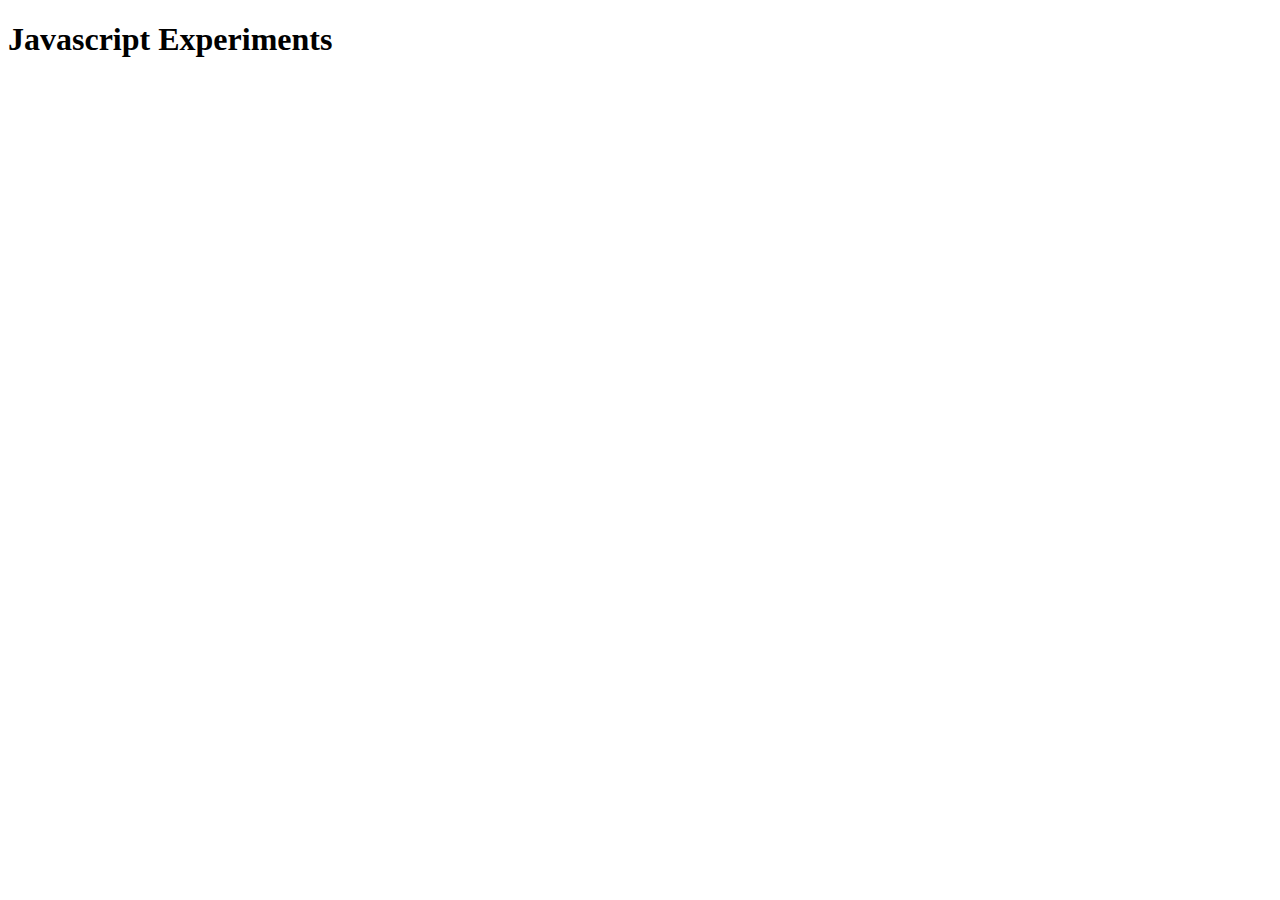
<file: JS/JS Experiments/index.html>
<!DOCTYPE html>
<html lang="en">
<head>
    <meta charset="UTF-8">
    <meta name="viewport" content="width=device-width, initial-scale=1.0">
    <title>JS Experiments</title>
</head>
<body>
    <h1>Javascript Experiments</h1>
    <script src="./experiments.js"></script>
</body>
</html>
</file>
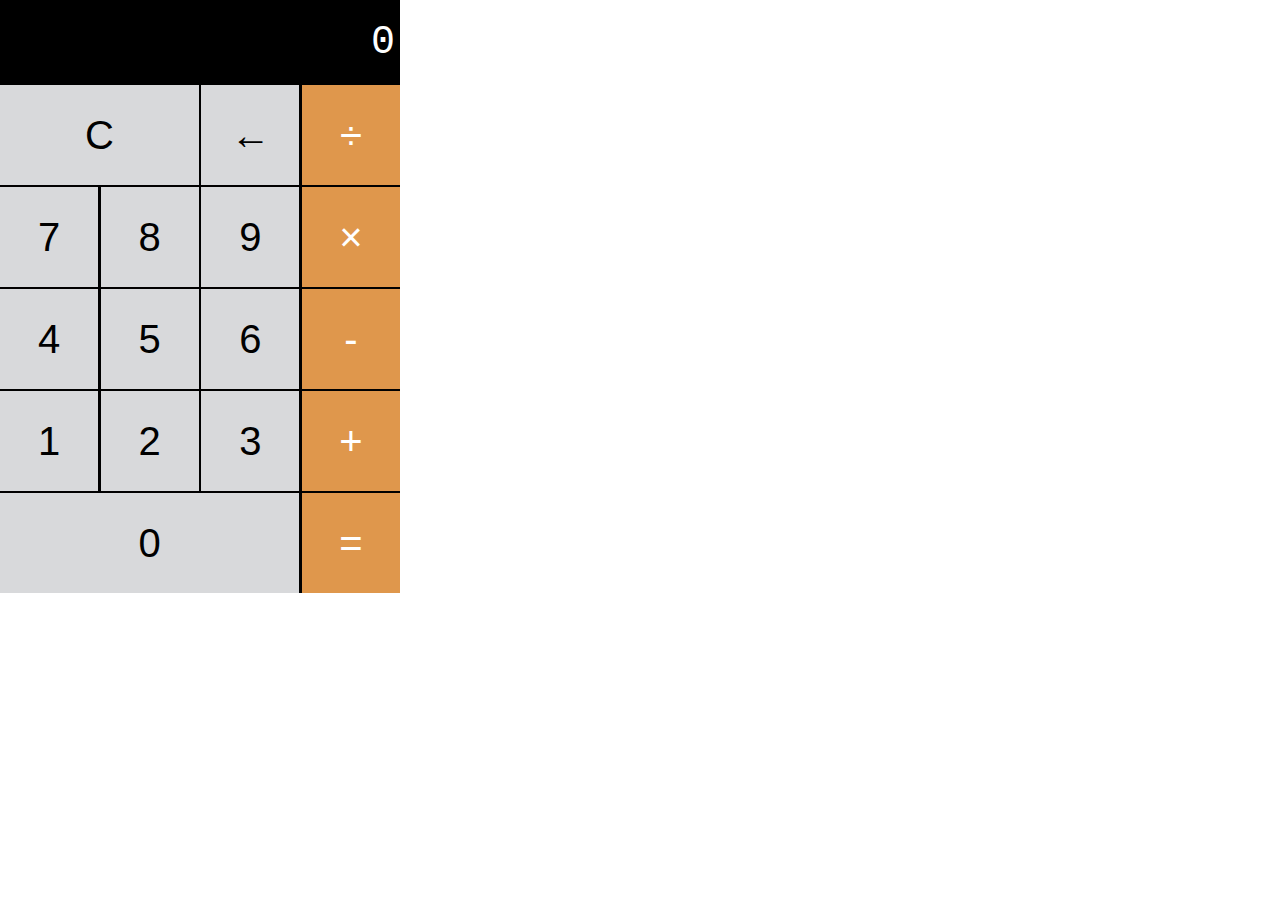
<file: JS/calculator_html_CSS/calculator.html>
<!DOCTYPE html>
<html lang="en">
<head>
    <meta charset="UTF-8">
    <title>Calculator</title>
    <link rel="stylesheet" href="css/calculator.css">
</head>
<body>
    <div class="wrapper">
        <section class="screen">
        0
        </section>
    
        <section class="calc-buttons">
            <div class="calc-button-row">
                <button class="calc-button double ">C</button>
                <button class="calc-button">&larr;</button>
                <button class="calc-button">&divide;</button>
            </div>
            <div class="calc-button-row">
                <button class="calc-button">7</button>
                <button class="calc-button">8</button>
                <button class="calc-button">9</button>
                <button class="calc-button">&times;</button>
            </div>
            <div class="calc-button-row">
                <button class="calc-button">4</button>
                <button class="calc-button">5</button>
                <button class="calc-button">6</button>
                <button class="calc-button">-</button>
            </div>
            <div class="calc-button-row">
                <button class="calc-button">1</button>
                <button class="calc-button">2</button>
                <button class="calc-button">3</button>
                <button class="calc-button">&plus;</button>
            </div>
            <div class="calc-button-row">
                <button class="calc-button triple">0</button>
                <button class="calc-button">&equals;</button>
            </div>
        </section>
    </div>
    <script src="./js/calculator.js"></script>
</body>
</html>
</file>
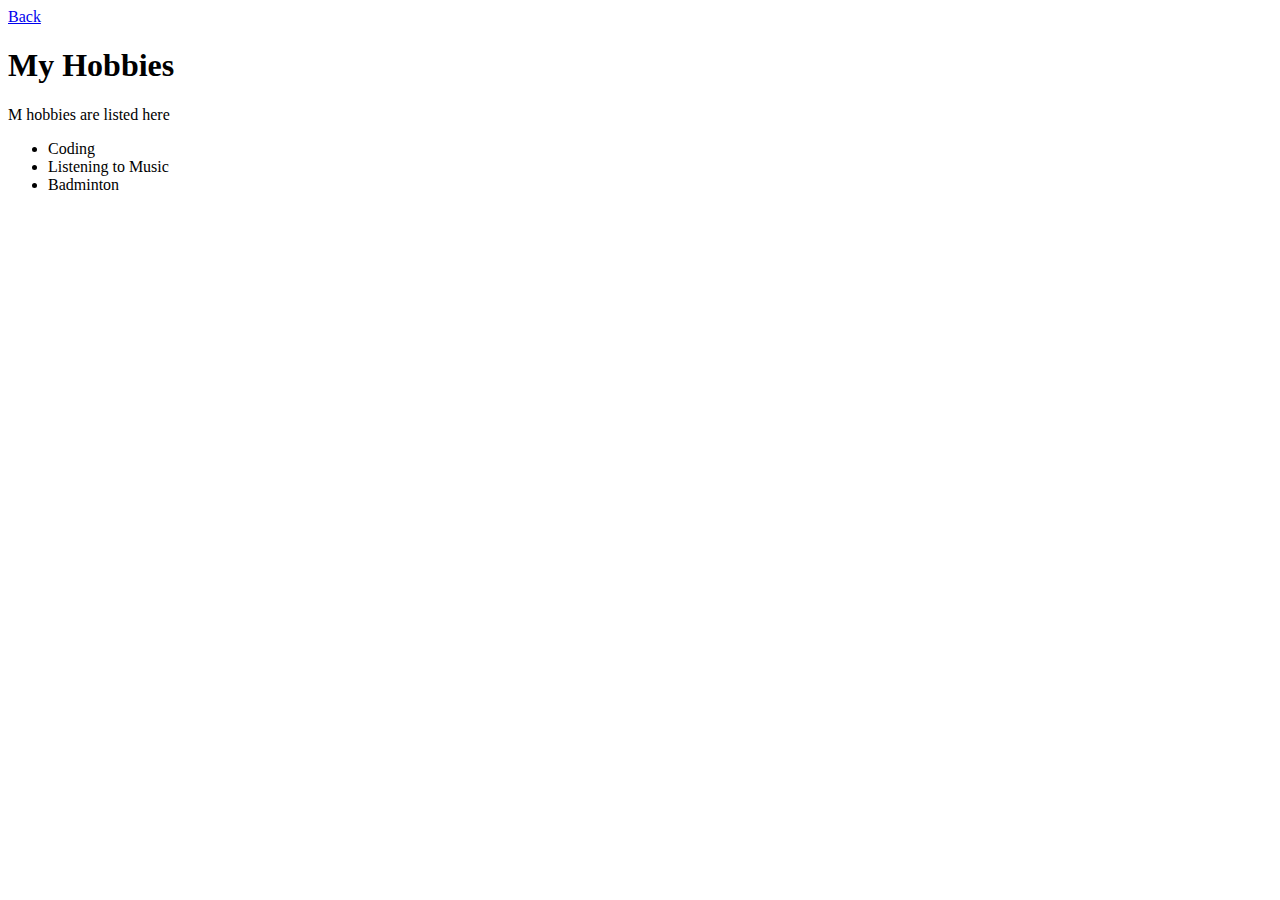
<file: JS/Day 1/hobbies.html>
<!DOCTYPE html>
<html lang="en">
<head>
    <meta charset="UTF-8">
    <meta name="viewport" content="width=device-width, initial-scale=1.0">
    <title>My Hobbies</title>
</head>
<body>
    <a href="../index.html">Back</a>
    <h1>My Hobbies</h1>
    <p>M hobbies are listed here</p>
    <ul>
        <li>Coding</li>
        <li>Listening to Music</li>
        <li>Badminton</li>
</body>
</html>

<!-- HTML Excercise 
    https://www.w3schools.com/html/exercise.asp?filename=exercise_html_css1
-->
</file>
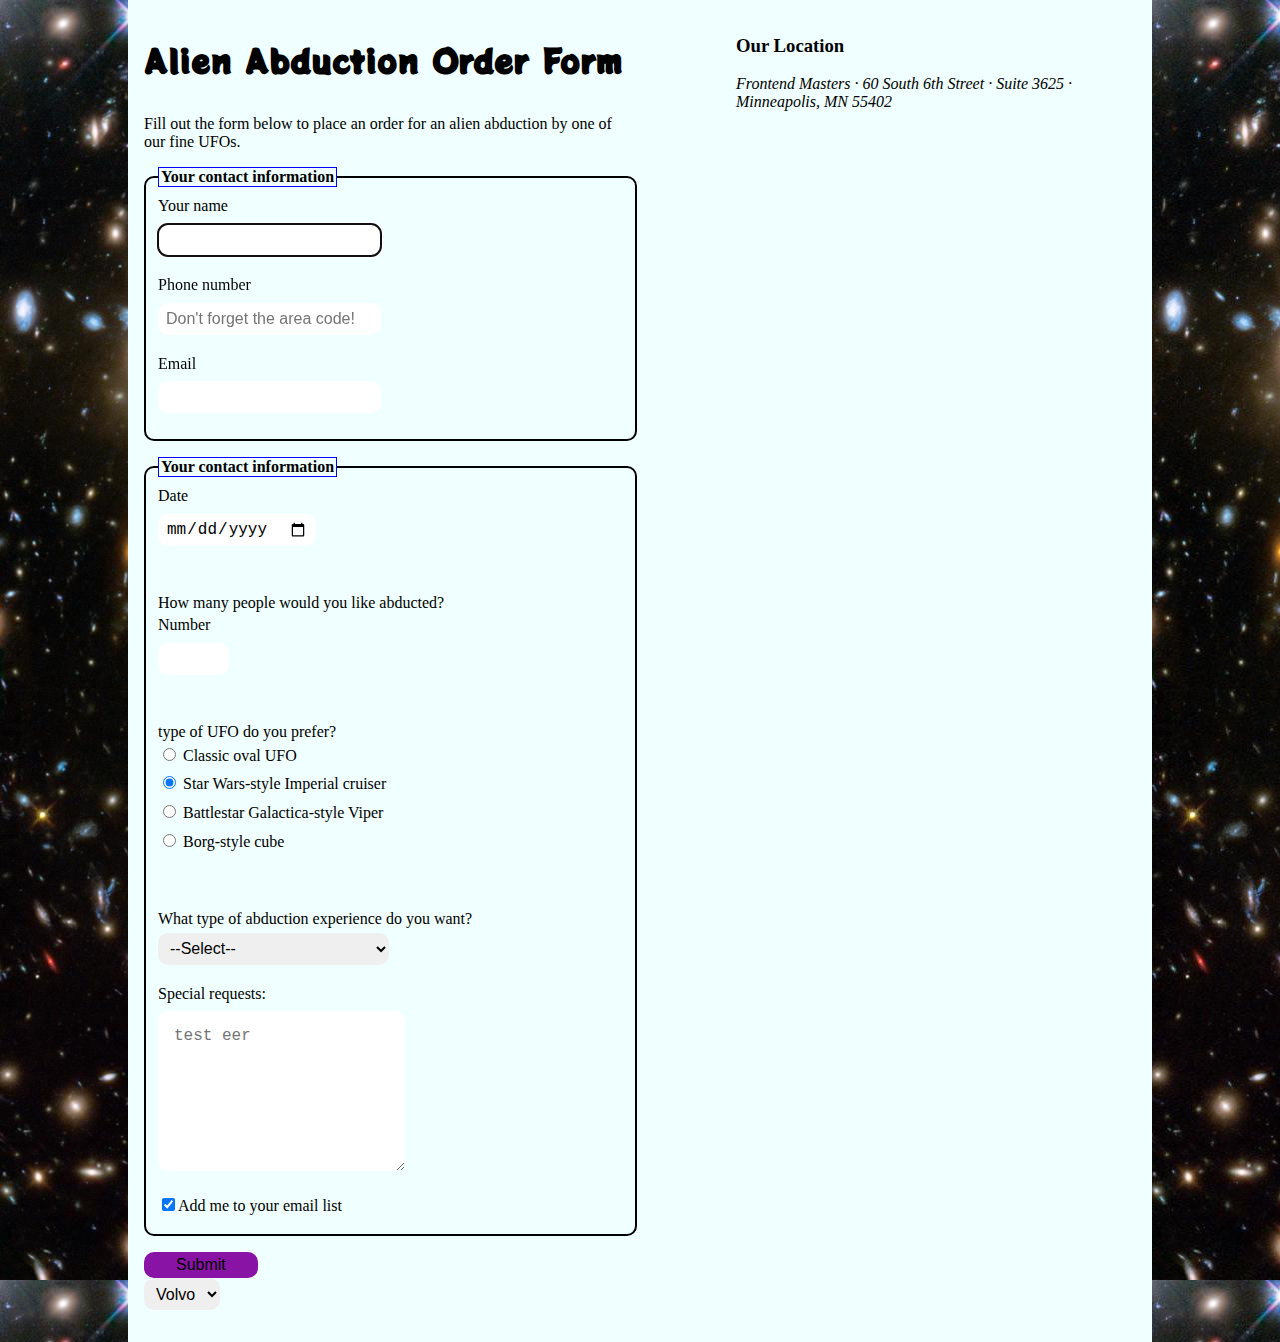
<file: JS/web-embed/forms.html>
<!DOCTYPE html>
<html lang="en">
<head>
	<meta charset="UTF-8">
	<title>Alien Abduction Order Form</title>
	<!-- Font will come first as this maybe used in css -->
	<link href="https://fonts.googleapis.com/css2?family=Potta+One&display=swap" rel="stylesheet">
	<link href="css/forms.css" rel="stylesheet">
</head>
<body>
	<!-- https://frontendmasters.github.io/bootcamp/forms -->
	<div class="wrapper">
		<section>
			<h1>Alien Abduction Order Form</h1>
			<p>Fill out the form below to place an order for an alien abduction by one of our fine UFOs.</p>
			
			<fieldset>
				<legend>Your contact information</legend>
				<label for="name">Your name </label>
				<input type="text" id="name" name="name" autofocus>
				<label for="phone">Phone number</label>
				<input type="tel" id="phone" name="phone" placeholder="Don't forget the area code!">
				<label for="email">Email</label>
				<input type="email" id="email" name="email">
				
			</fieldset>
			<form method="POST" action="https://e3vwdl4bpd.execute-api.us-west-2.amazonaws.com/default/API2SES">
				<fieldset>
					<legend>Your contact information</legend>
					<label>Date</label>
					<input type="date" name="date">
					
					<p>How many people would you like abducted?</p>
					<label>Number</label>
					<input type="number" name="qty" min="1" max="10">
					<p> type of UFO do you prefer?</p>
					<label><input type="radio" name="radio" 
						value="classic"> Classic oval UFO
					</label>
					
					<!--name should be the same than only this will work or else radio optioning will be confused.-->
					<!--checked for by default selection-->
					<label><input type="radio" name="radio" value="starwars" checked> Star Wars-style Imperial cruiser</label>
					
					<label><input type="radio" name="radio" value="battlestar"> Battlestar Galactica-style Viper</label>
					
					<label><input type="radio" name="radio" value="borg"> Borg-style cube</label>
					<br>
					<label for="abType">What type of abduction experience do you want?</label>
					
					<!--selected for by default selection-->
					<select id="abType">
						<option selected> --Select--</option> 
						<option>Tour of the solar system</option>
						<option> Alien dinner and discussion</option>
						<option> Alien dance lessons</option>
						<option> Whale watching</option>
					</select>
					<!--For should be same with comments-->
					<label for="comments">Special requests:</label>
					<textarea id="comments" name="textarea" placeholder="test eer"></textarea>
					<label><input type="checkbox" checked>Add me to your email list</label>
				</fieldset>
				<input id="send_to" type="hidden" name="send_to" value="email">
				<button type="submit">Submit</button>
			</form>	
			
			<form action="/action_page.php"> 
				<select name="cars"> 
					<option value="Volvo">Volvo</option> 
					<option value="Ford">Ford</option> 
				</select> 
			</form>
		</section>
		<aside>
			<h3>Our Location</h3>
			<address>
				Frontend Masters &middot;
				60 South 6th Street &middot;
				Suite 3625 &middot;
				Minneapolis, MN 55402
			</address>
			<iframe src="https://www.google.com/maps/embed?pb=!1m18!1m12!1m3!1d3737.7177117644856!2d78.42975231522685!3d30.729912142819327!2m3!1f0!2f0!3f0!3m2!1i1024!2i768!4f13.1!3m3!1m2!1s0x390892ccc78fdeb7%3A0xd1b5c162e94d9e46!2sJoshiyara%2C%20Uttarakhand%20249151!5e1!3m2!1sen!2sin!4v1612457792564!5m2!1sen!2sin" width="400" height="450" frameborder="0" style="border:0;" allowfullscreen="" aria-hidden="false" tabindex="0"></iframe>
		</aside>
	</div>
	<script src="js/forms.js"></script>
</body>
</html>
</file>
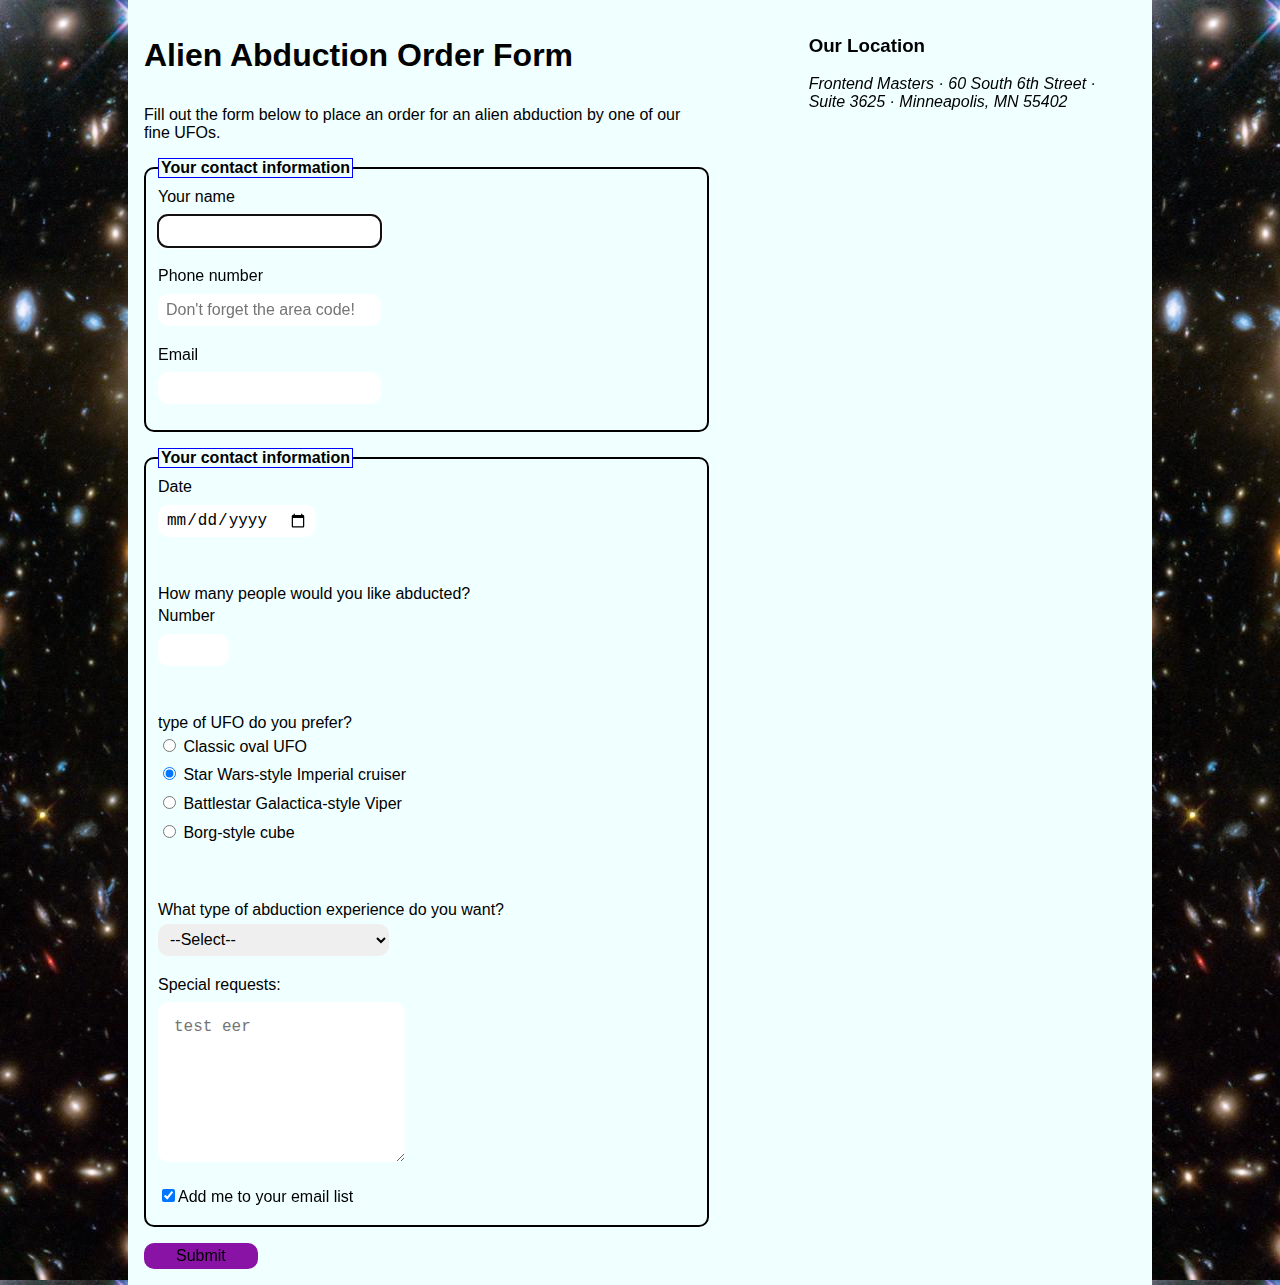
<file: JS/4-forms/begin/forms.html>
<!DOCTYPE html>
<html lang="en">
<head>
	<meta charset="UTF-8">
	<title>Alien Abduction Order Form</title>
	<link href="css/forms.css" rel="stylesheet">
</head>
<body>
	<!-- https://frontendmasters.github.io/bootcamp/forms -->
	<div class="wrapper">
		<section>
			<h1>Alien Abduction Order Form</h1>
			<p>Fill out the form below to place an order for an alien abduction by one of our fine UFOs.</p>

			<fieldset>
				<legend>Your contact information</legend>
				<label for="name">Your name </label>
				<input type="text" id="name" name="name" autofocus>
				<label for="phone">Phone number</label>
				<input type="tel" id="phone" name="phone" placeholder="Don't forget the area code!">
				<label for="email">Email</label>
				<input type="email" id="email" name="email">

			</fieldset>
			<form method="POST" action="https://e3vwdl4bpd.execute-api.us-west-2.amazonaws.com/default/API2SES">
				<fieldset>
					<legend>Your contact information</legend>
					<label>Date</label>
					<input type="date" name="date">
					
					<p>How many people would you like abducted?</p>
					<label>Number</label>
					<input type="number" name="qty" min="1" max="10">
					<p> type of UFO do you prefer?</p>
					<label><input type="radio" name="radio" 
						value="classic"> Classic oval UFO
					</label>
					
					<!--name should be the same than only this will work or else radio optioning will be confused.-->
					<!--checked for by default selection-->
					<label><input type="radio" name="radio" value="starwars" checked> Star Wars-style Imperial cruiser</label>
					
					<label><input type="radio" name="radio" value="battlestar"> Battlestar Galactica-style Viper</label>
					
					<label><input type="radio" name="radio" value="borg"> Borg-style cube</label>
					<br>
					<label for="abType">What type of abduction experience do you want?</label>
					
					<!--selected for by default selection-->
					<select id="abType">
						<option selected> --Select--</option> 
						<option>Tour of the solar system</option>
						<option> Alien dinner and discussion</option>
						<option> Alien dance lessons</option>
						<option> Whale watching</option>
					</select>
					
					<!--For should be same with comments-->
					<label for="comments">Special requests:</label>
					<textarea id="comments" name="textarea" placeholder="test eer"></textarea>
					<label><input type="checkbox" checked>Add me to your email list</label>
				</fieldset>
				<input id="send_to" type="hidden" name="send_to" value="email">
				<button type="submit">Submit</button>
			</form>	
		</section>
		<aside>
			<h3>Our Location</h3>
			<address>
				Frontend Masters &middot;
				60 South 6th Street &middot;
				Suite 3625 &middot;
				Minneapolis, MN 55402
			</address>
		</aside>
	</div>
	<script src="js/forms.js"></script>
</body>
</html>
</file>
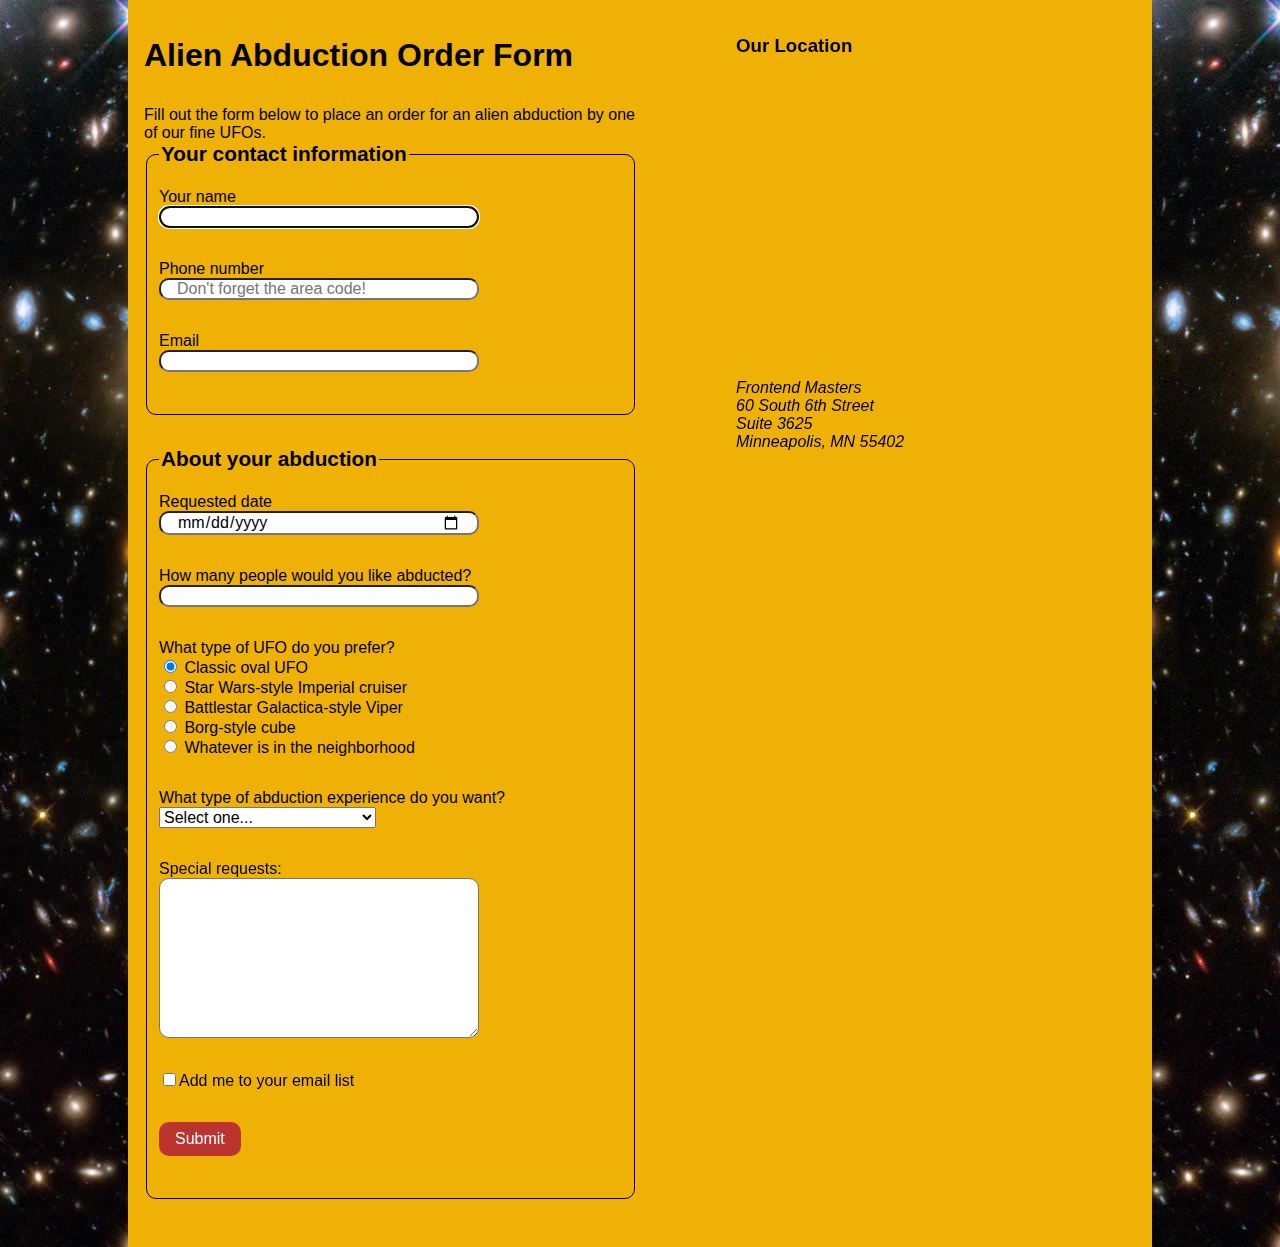
<file: JS/4-forms/end/forms-end.html>
<!DOCTYPE html>
<html lang="en">

<head>
	<meta charset="UTF-8">
	<title>Alien Abduction Order Form</title>
	<link href="css/forms-end.css" rel="stylesheet">
</head>

<body>
	<div class="wrapper">
		<section>
			<h1>Alien Abduction Order Form</h1>
			<p>Fill out the form below to place an order for an alien abduction by one of our fine UFOs.</p>
			<form method="POST" action="https://e3vwdl4bpd.execute-api.us-west-2.amazonaws.com/default/API2SES">
				<fieldset>
					<legend>Your contact information</legend>
					<label for="name">Your name </label>
					<input type="text" id="name" name="name" autofocus>
					<label for="phone">Phone number</label>
					<input type="tel" id="phone" name="phone" placeholder="Don't forget the area code!">
					<label for="email">Email</label>
					<input type="email" id="email" name="email">

				</fieldset>
				<fieldset>
					<legend>About your abduction </legend>
					<label for="date">Requested date</label>
					<input type="date" id="date" name="date">
					<label for="qty">How many people would you like abducted?</label>
					<input type="number" id="qty" name="qty" min="1" max="10">

					<p>What type of UFO do you prefer?</p>
					<label>
						<input type="radio" name="ufotype" value="classic" checked> Classic oval UFO
					</label>
					<label>
						<input type="radio" name="ufotype" value="starwars"> Star Wars-style Imperial cruiser
					</label>
					<label>
						<input type="radio" name="ufotype" value="galactica"> Battlestar Galactica-style Viper
					</label>
					<label>
						<input type="radio" name="ufotype" value="startrek"> Borg-style cube
					</label>
					<label>
						<input type="radio" name="ufotype" value="any"> Whatever is in the neighborhood
					</label>

					<label for="abtype">What type of abduction experience do you want?</label>
					<select id="abtype" name="abtype">
						<option selected>Select one...</option>
						<option value="tour">Tour of the solar system</option>
						<option value="dinner">Alien dinner and discussion</option>
						<option value="dance">Alien dance lessons</option>
						<option value="whales">Whale watching</option>
					</select>

					<label for="comments">Special requests:</label>
					<textarea id="comments" name="comments"></textarea>

					<label>
						<input id="subscribe" name="subscribe" type="checkbox" value="subscribe">Add me to your email list
					</label>
					<button type="submit">Submit</button>
				</fieldset>
			</form>

		</section>
		<aside>
			<h3>Our Location</h3>
			<iframe src="https://www.google.com/maps/embed?pb=!1m18!1m12!1m3!1d1411.1614370128507!2d-93.27191134226143!3d44.977751763344614!2m3!1f0!2f0!3f0!3m2!1i1024!2i768!4f13.1!3m3!1m2!1s0x52b3329a75fc44b3%3A0xab6d15df00205abb!2s60+South+6th+St%2C+Minneapolis%2C+MN+55402!5e0!3m2!1sen!2sus!4v1540308714418"
			 width="400" height="300" frameborder="0" style="border:0" allowfullscreen></iframe>
			<address>
				Frontend Masters <br>
				60 South 6th Street <br>
				Suite 3625 <br>
				Minneapolis, MN 55402
			</address>
		</aside>
	</div>
	<script src="js/forms.js"></script>
</body>

</html>
</file>
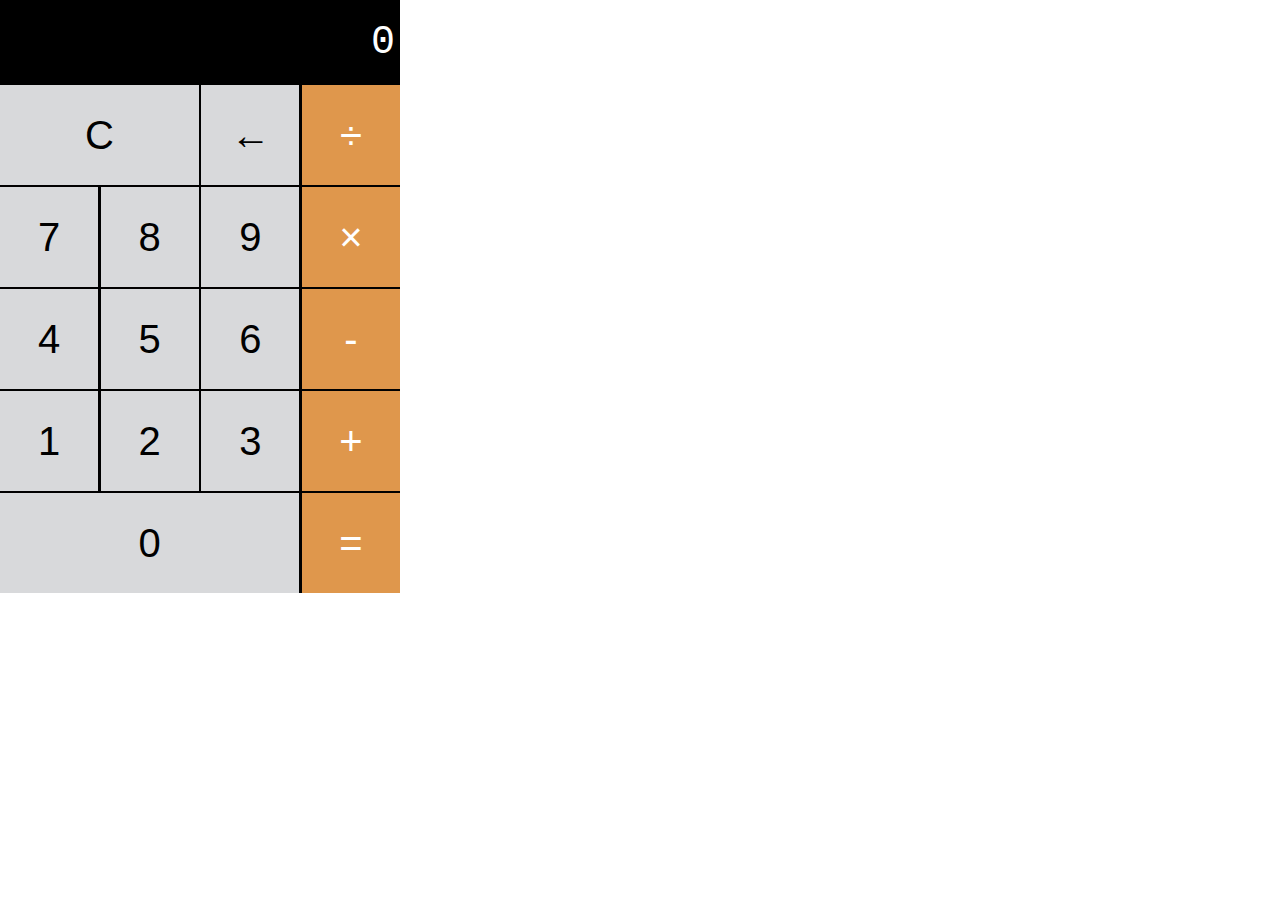
<file: JS/calculator_html_CSS/end/calculator.html>
<!DOCTYPE html>
<html lang="en">
<head>
    <meta charset="UTF-8">
    <title>Calculator</title>
    <link rel="stylesheet" href="css/calculator.css">
</head>
<body>
    <div class="wrapper">
        <section class="screen">
        0
        </section>
    
        <section class="calc-buttons">
            <div class="calc-button-row">
                <button class="calc-button double ">C</button>
                <button class="calc-button">&larr;</button>
                <button class="calc-button">&divide;</button>
            </div>
            <div class="calc-button-row">
                <button class="calc-button">7</button>
                <button class="calc-button">8</button>
                <button class="calc-button">9</button>
                <button class="calc-button">&times;</button>
            </div>
            <div class="calc-button-row">
                <button class="calc-button">4</button>
                <button class="calc-button">5</button>
                <button class="calc-button">6</button>
                <button class="calc-button">-</button>
            </div>
            <div class="calc-button-row">
                <button class="calc-button">1</button>
                <button class="calc-button">2</button>
                <button class="calc-button">3</button>
                <button class="calc-button">&plus;</button>
            </div>
            <div class="calc-button-row">
                <button class="calc-button triple">0</button>
                <button class="calc-button">&equals;</button>
            </div>
        </section>
    </div>
</body>
</html>
</file>
<file: JS/calculator_html_CSS/css/calculator.css>
html {
    box-sizing: border-box;
}
*, *:before, *:after {
    box-sizing: inherit;
}
body {
  padding: 0;
  margin: 0;
}
.wrapper {
    width: 400px;
    background-color: black;
    color: white;
}
.screen {
    color: white;
    font-size: 40px;
    font-family: "Courier New", Courier, monospace;
    text-align: right;
    padding: 20px 5px;
}
.calc-button-row {
    display: flex;
    align-content: stretch;
    justify-content: space-between;
    margin-bottom: 0.5%;
}
.calc-button {
    background-color: #d8d9db;
    color: black;
    height: 100px;
    flex-basis: 24.5%;
    border: none;
    border-radius: 0;
    font-size: 40px;
    cursor: pointer;
}
.calc-button:hover {
    background-color: #ebebeb;
}
.calc-button:active {
    background-color: #bbbcbe;
}
.double {
    flex-basis: 49.7%;
}
.triple {
    flex-basis: 74.8%;
}
.calc-button:last-child {
    background-color: #df974c;
    color: white;
}
.calc-button:last-child:hover {
    background-color: #dfb07e;
}

.calc-button:last-child:active {
    background-color: #dd8d37;
}
.calc-button-row:last-child {
    padding-bottom: 0;
}
</file>
<file: JS/web-embed/css/forms.css>
html {
  box-sizing: border-box;
}
*, *:before, *:after {
  box-sizing: inherit;
}
body {
	margin: 0;
	padding: 0;
	background-image: url(../img/galaxy.jpg);
}
.wrapper {
	width: 80%;
	margin: 0 auto;
	padding: 1em;
	display: flex;
	flex-flow: row nowrap;
	background-color: azure;
}

h1 {
	font-family: 'Potta One', cursive;
}

p, [for="abType"] {
	margin-bottom: 0;
	margin-top: 2rem;
}
section {
	flex-basis: 57%;
	margin-right: 10%;
}
aside {
	flex-basis: 33%;
}

fieldset {
	border: solid 2px black;
	border-radius: 10px;
	margin: 1rem 0;
}

label{
	display: block; /* Label is an inline element Changing them from inline to block force it to go to the next line.*/
	margin: 4px 0; 
	padding-bottom: 0.3rem;
}
legend {
	font-weight: bold;
	border: 1px solid blue; /* Legend is an inline element*/
}

select {
	font-size: 1rem;
}

input:not([type="radio"]):not([type="checkbox"]), textarea,select {
	font-size: 1rem;
	border-radius: 10px;
	border: none;
	height: 2rem;
	padding: 0 8px;
	margin-bottom: 1rem;
}

button {
	padding: 4px 2rem;
	font-size: 1rem;
	border-radius: 10px;
	background-color: rgb(136, 19, 165);
	border: none;
}

button:hover {
	background-color: antiquewhite;
}
textarea {
	height: 10rem;
	padding: 1rem;
}
</file>
<file: JS/4-forms/begin/css/forms.css>
html {
  box-sizing: border-box;
}
*, *:before, *:after {
  box-sizing: inherit;
}
body {
	font-family: Arial, Helvetica, sans-serif;
	margin: 0;
	padding: 0;
	background-image: url(../img/galaxy.jpg);
}
.wrapper {
	width: 80%;
	margin: 0 auto;
	padding: 1em;
	display: flex;
	flex-flow: row nowrap;
	background-color: azure;
}

p, [for="abType"] {
	margin-bottom: 0;
	margin-top: 2rem;
}
section {
	flex-basis: 57%;
	margin-right: 10%;
}
aside {
	flex-basis: 33%;
}

fieldset {
	border: solid 2px black;
	border-radius: 10px;
	margin: 1rem 0;
}

label{
	display: block; /* Label is an inline element Changing them from inline to block force it to go to the next line.*/
	margin: 4px 0; 
	padding-bottom: 0.3rem;
}
legend {
	font-weight: bold;
	border: 1px solid blue; /* Legend is an inline element*/
}

select {
	font-size: 1rem;
}

input:not([type="radio"]):not([type="checkbox"]), textarea,select {
	font-size: 1rem;
	border-radius: 10px;
	border: none;
	height: 2rem;
	padding: 0 8px;
	margin-bottom: 1rem;
}

button {
	padding: 4px 2rem;
	font-size: 1rem;
	border-radius: 10px;
	background-color: rgb(136, 19, 165);
	border: none;
}

button:hover {
	background-color: antiquewhite;
}
textarea {
	height: 10rem;
	padding: 1rem;
}
</file>
<file: JS/4-forms/end/css/forms-end.css>
html {
  box-sizing: border-box;
}
*, *:before, *:after {
  box-sizing: inherit;
}
body {
	font-family: Arial, Helvetica, sans-serif;
	background-image: url(../img/galaxy.jpg);
	margin: 0;
	padding: 0;
}
.wrapper {
	width: 80%;
	margin: 0 auto;
	padding: 1em;
	background-color: #EFB106;
	display: flex;
	flex-flow: row nowrap;
}
section {
	flex-basis: 57%;
	margin-right: 10%;
}
aside {
	flex-basis: 33%;
}
p, [for="abtype"] {
	margin-bottom: 0;
	margin-top: 2rem;
}
fieldset, #abtype {
	margin-bottom: 2rem;
}
fieldset {
	border: 1px solid black;
	border-radius: 10px;
}
legend {
	font-weight: bold;
	font-size: 1.3rem;
	margin-top: 1.5rem;
	margin-bottom: 1rem;
	display: block;
}
label {
	display: block;
}
input:not([type="radio"]):not([type="checkbox"]), 
textarea {
	display: block;
	margin-bottom: 2rem;
	width: 20rem;
	font-family: Arial, Helvetica, sans-serif;
	font-size: 1em;
	border-radius: 10px;
	padding: 0 1rem;
}
textarea {
	height: 10rem;
	padding: 1rem;
}
select {
	font-size: 1rem;
}
button {
	margin: 2rem 0;
	background-color: #BB342F;
	color: white;
	border: none;
	font-size: 1rem;
	padding: 0.5rem 1rem;
	border-radius: 10px;
}
button:hover {
	background-color: #9A2B27;
}
</file>
<file: JS/calculator_html_CSS/end/css/calculator.css>
html {
    box-sizing: border-box;
}
*, *:before, *:after {
    box-sizing: inherit;
}
body {
  padding: 0;
  margin: 0;
}
.wrapper {
    width: 400px;
    background-color: black;
    color: white;
}
.screen {
    color: white;
    font-size: 40px;
    font-family: "Courier New", Courier, monospace;
    text-align: right;
    padding: 20px 5px;
}
.calc-button-row {
    display: flex;
    align-content: stretch;
    justify-content: space-between;
    margin-bottom: 0.5%;
}
.calc-button {
    background-color: #d8d9db;
    color: black;
    height: 100px;
    flex-basis: 24.5%;
    border: none;
    border-radius: 0;
    font-size: 40px;
    cursor: pointer;
}
.calc-button:hover {
    background-color: #ebebeb;
}
.calc-button:active {
    background-color: #bbbcbe;
}
.double {
    flex-basis: 49.7%;
}
.triple {
    flex-basis: 74.8%;
}
.calc-button:last-child {
    background-color: #df974c;
    color: white;
}
.calc-button:last-child:hover {
    background-color: #dfb07e;
}

.calc-button:last-child:active {
    background-color: #dd8d37;
}
.calc-button-row:last-child {
    padding-bottom: 0;
}
</file>
